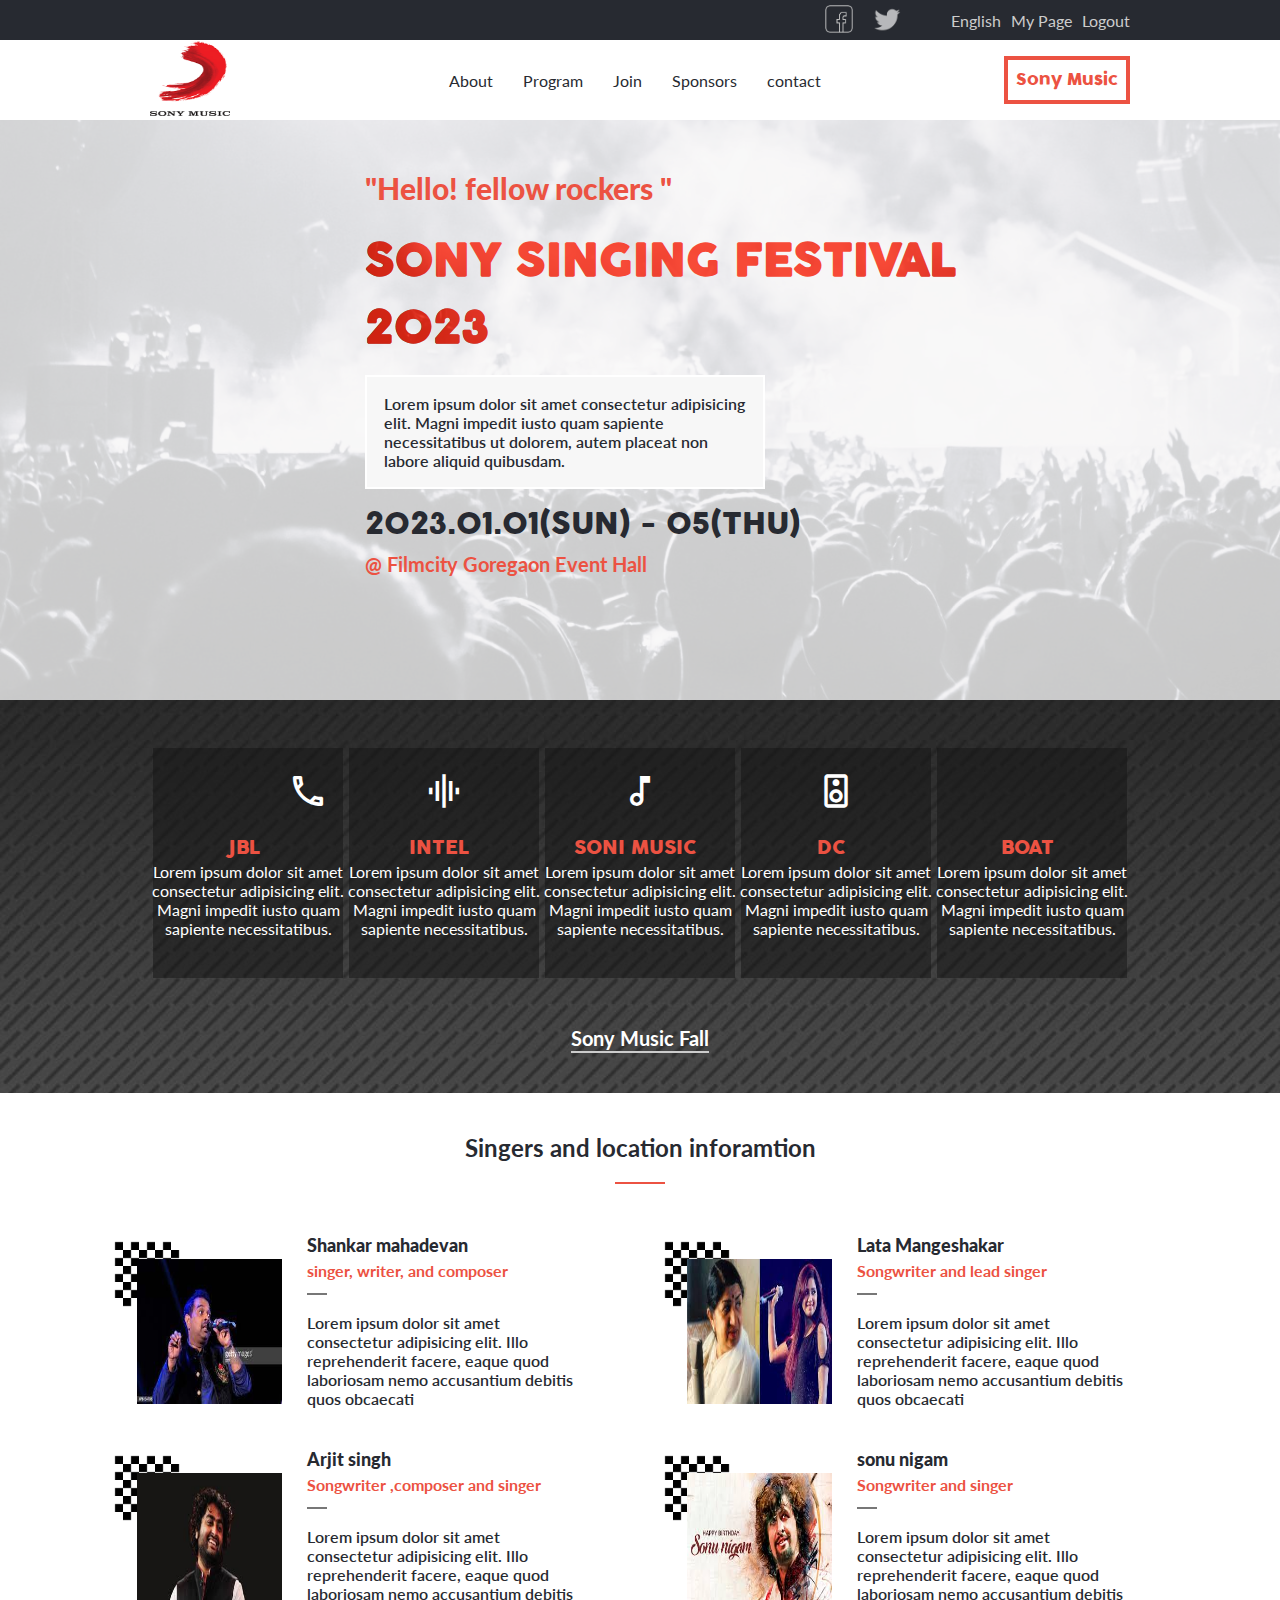
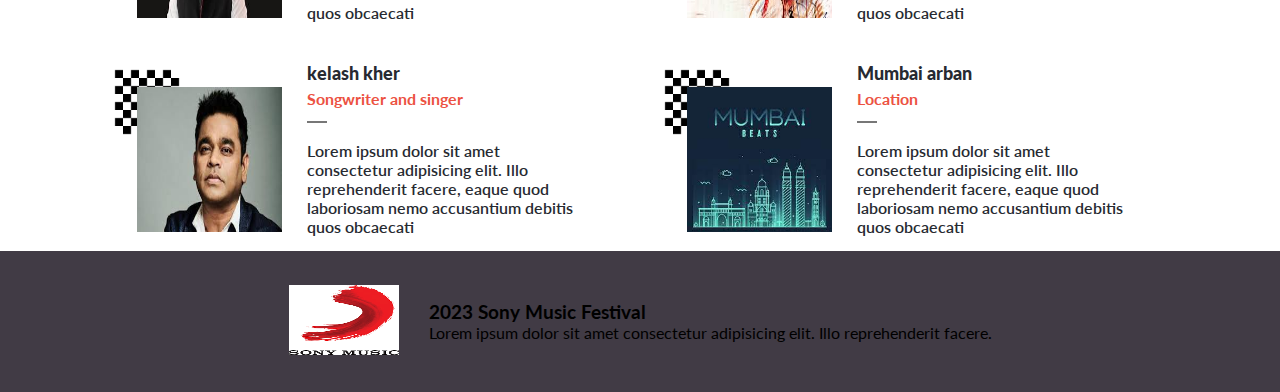
<file: index.html>
<!DOCTYPE html>
<html lang="en">
<head>
    <meta charset="UTF-8">
    <meta http-equiv="X-UA-Compatible" content="IE=edge">
    <meta name="viewport" content="width=device-width, initial-scale=1.0">
    <link rel="stylesheet" href="https://fonts.googleapis.com/css?family=Material+Icons+Outlined">
    <link rel="preconnect" href="https://fonts.googleapis.com">
    <link rel="preconnect" href="https://fonts.gstatic.com" crossorigin>
    <link href="https://fonts.googleapis.com/css2?family=Lato:wght@100;300&display=swap" rel="stylesheet">
    <link rel="stylesheet" href="mob.css">
    <link rel="stylesheet" href="about.css">
    <link rel="stylesheet" media="(min-width:768px)" href="aboutDesktop.css">
    <link rel="stylesheet" media="(min-width:768px)" href="des.css">
    <title>Capstone1 project</title>
</head>
<body>
    <header>
        <div class="top">
            <div class="media">
                <ul class="mediaList">
                    <li>
                        <div class="mediaIcon">
                            <a class="face" href="#"><img src="images/png/facebook.png"  alt="Facebook "></a>
                        </div>
                    </li>
                    <li>
                        <div class="mediaIcon twit">
                            <a href="#"><img src="images/png/twitter.png" alt="Twitter icon"></a>
                        </div>
                    </li>
                    <li><a href="#">English</a></li>
                    <li><a href="#">My Page</a></li>
                    <li><a href="#">Logout</a></li>
                </ul>
            </div>
            <div class="desktopBar">
                <div class="logo">
                    <a href="#"><img src="images/png/logo1.png"  height="75px" alt="sonu logo icon"></a>
                </div>
                <ul class="deskOptions">
                    <li>
                        <a href="about.html" class="deskLi">About</a>
                    </li>
                    <li>
                        <a href="#" class="deskLi">Program</a>
                    </li>
                    <li>
                        <a href="#" class="deskLi">Join</a>
                    </li>
                    <li>
                        <a href="#" class="deskLi">Sponsors</a>
                    </li>
                    <li>
                        <a href="#" class="deskLi">contact</a>
                    </li>
                </ul>
                <a class="rock deskLi" href="#">Sony Music</a>
            </div>
        </div>                                                                               
        <div class="access">
            <a class="openMenu action" href="#"><span class="material-icons-outlined open">menu</span></a>
        </div>
        <!-- Mobile menu list -->
        <div class="mobileMenu">
            <div class="container">
                <a class="closeMenu action" href="#"><span class="material-icons-outlined close">close</span></a>
                <ul class="listOptions">
                    <li>
                        <a href="#" class="mobileLi">Home</a>
                    </li>
                    <li>
                        <a href="about.html" class="mobileLi">About</a>
                    </li>
                    <li>
                        <a href="#" class="mobileLi">Program</a>
                    </li>
                    <li>
                        <a href="#" class="mobileLi">Join</a>
                    </li>
                    <li>
                        <a href="#" class="mobileLi">Sponsors</a>
                    </li>
                    <li>
                        <a href="#" class="mobileLi">contact</a>
                    </li>
                </ul>
                <div class="nav">
                    <ul class="navBar">
                        <li>
                            <div class="navIcon">
                                <a href="#"><img src="images/png/facebook.png" alt="Facebook"></a>
                            </div>
                        </li>
                        <li>
                            <div class="navIcon">
                                <a href="#"><img src="images/png/twitter.png" alt="Twitter"></a>
                            </div>
                        </li>
                        <li><a href="#">English</a></li>
                        <li><a href="#">My Pages</a></li>
                        <li><a href="#">Logout</a></li>
                    </ul>
                </div>
            </div>   
        </div>
    </header>
    <!-- front screen -->
    <section class="background">
        <div class="backgroundHolder">
            <div class="frontPage" id="frontpage">
                <div class="hello">"Hello! fellow rockers "</div>
                <h1 class="title">SONY SINGING  FESTIVAL 2023</h1>
                <P class="intro">Lorem ipsum dolor sit amet consectetur adipisicing elit. Magni impedit iusto quam sapiente necessitatibus ut dolorem, autem placeat non labore     aliquid quibusdam.</P>
                <h2 class="date">2023.01.01(SUN) - 05(THU) </h2>
                <h3 class="location">@ Filmcity Goregaon Event Hall</h3>
            </div>
        </div>
    </section>
    <!-- Main Program -->
    <section>
        <div class="metalBackground">
            <div class="metalBackgroundHolder">
                <div class="main">
                    <div class="titleContainer">
                        <h2 class="mainTitle">Main Program</h2>
                        <div class="line"></div>
                    </div>
                    <ul class="mainContent">
                        <li class="bands">
                            <span class="material-icons-outlined icon">headphones</span>
                            <h3 class="band">JBL</h3>
                            <p>Lorem ipsum dolor sit amet consectetur adipisicing elit. Magni impedit iusto quam sapiente necessitatibus.</p>
                        </li>
                        <li class="bands">
                            <span class="material-icons-outlined icon">graphic_eq</span>
                            <h3 class="band">INTEL</h3>
                            <p>Lorem ipsum dolor sit amet consectetur adipisicing elit. Magni impedit iusto quam sapiente necessitatibus.</p>
                        </li>
                        <li class="bands">
                            <span class="material-icons-outlined icon">audiotrack</span>
                            <h3 class="band">SONI MUSIC</h3>
                            <p>Lorem ipsum dolor sit amet consectetur adipisicing elit. Magni impedit iusto quam sapiente necessitatibus.</p>
                        </li>
                        <li class="bands">
                            <span class="material-icons-outlined icon">speaker</span>
                            <h3 class="band">DC</h3>
                            <p>Lorem ipsum dolor sit amet consectetur adipisicing elit. Magni impedit iusto quam sapiente necessitatibus.</p>
                        </li>
                        <li class="bands">
                            <span class="material-icons-outlined icon">earbuds</span>
                            <h3 class="band">BOAT</h3>
                            <p>Lorem ipsum dolor sit amet consectetur adipisicing elit. Magni impedit iusto quam sapiente necessitatibus.</p>
                        </li>
                    </ul>
                    <a class="mainButton" href="#">Sony Music Fall</a>
                </div>
            </div>
        </div>
    </section>
    <!-- section to locate the tags created from javaScript -->
    <section class="information" >
        <div class="divTitle">
            <h2>Singers and location inforamtion</h2>
            <div>
        </div>
    </section>
    <!-- Footer section -->
    <footer>
        <div class="titleContainer">
            <h2 class="mainTitle fooTitle"> OurPartners</h2>
            <div class="line"></div>
        </div>
    </footer>
    <script src="script.js">
    </script>
</body>
</html>
</file>
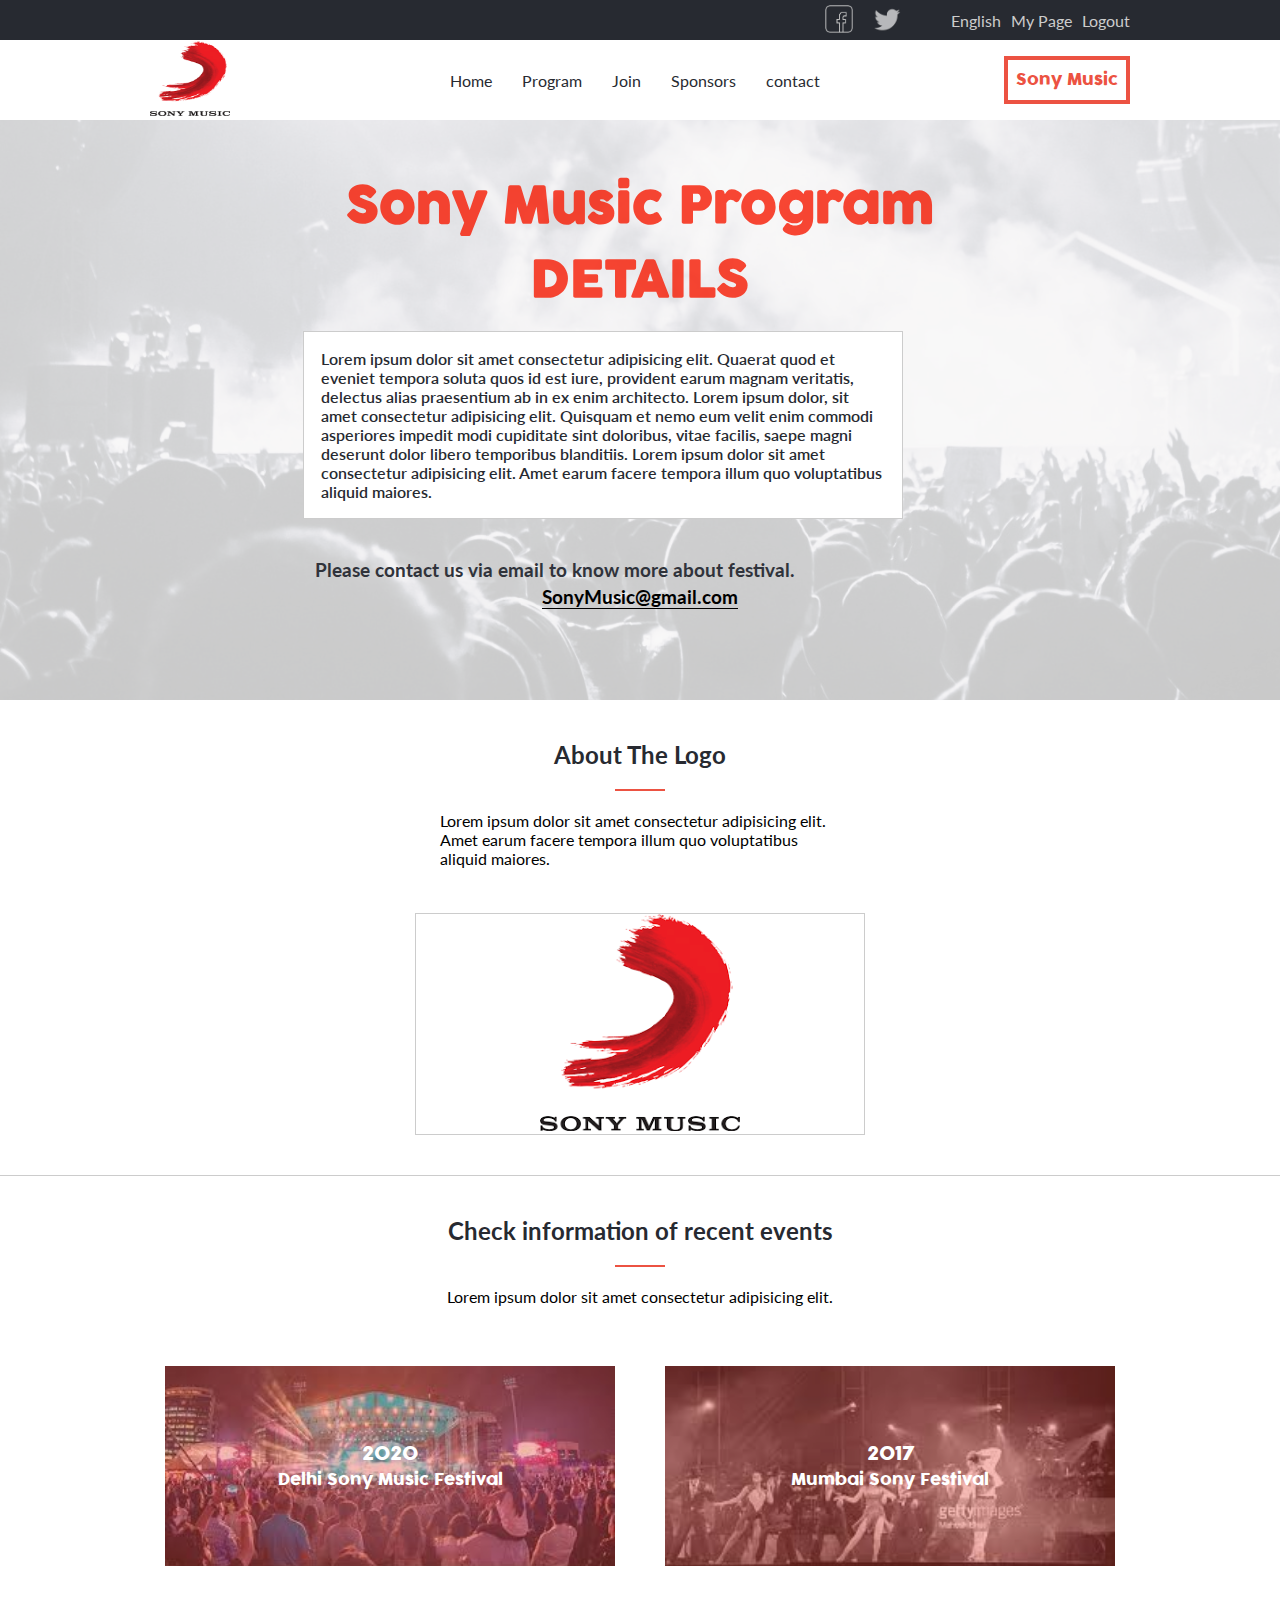
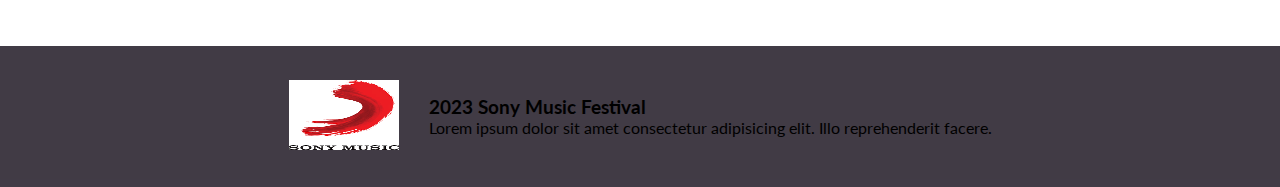
<file: about.html>
<!DOCTYPE html>
<html lang="en">
<head>
    <meta charset="UTF-8">
    <meta http-equiv="X-UA-Compatible" content="IE=edge">
    <meta name="viewport" content="width=device-width, initial-scale=1.0">
    <link rel="stylesheet" href="https://fonts.googleapis.com/css?family=Material+Icons+Outlined">
    <link rel="preconnect" href="https://fonts.googleapis.com">
    <link rel="preconnect" href="https://fonts.gstatic.com" crossorigin>
    <link href="https://fonts.googleapis.com/css2?family=Lato:wght@100;300&display=swap" rel="stylesheet">
    <link rel="stylesheet" href="/mob.css">
    <link rel="stylesheet" href="/about.css">
    <link rel="stylesheet" media="(min-width:768px)" href="/aboutDesktop.css">
    <link rel="stylesheet" media="(min-width:768px)" href="/des.css">
    <title>About</title>
</head>
<body>
    <header>
        <div class="top">
            <div class="media">
                <ul class="mediaList">
                    <li>
                        <div class="mediaIcon">
                            <a class="face" href="#"><img src="images/png/facebook.png" alt="Facebook icon"></a>
                        </div>
                    </li>
                    <li>
                        <div class="mediaIcon twit">
                            <a href="#"><img src="images/png/twitter.png" alt="Twitter icon"></a>
                        </div>
                    </li>
                    <li><a href="#">English</a></li>
                    <li><a href="#">My Page</a></li>
                    <li><a href="#">Logout</a></li>
                </ul>
            </div>
            <div class="desktopBar">
                <div class="logo">
                    <a href="index.html"><img src="images/png/logo1.png" height="75px"  alt="sony logo icon"></a>
                </div>
                <ul class="deskOptions">
                    <li>
                        <a href="index.html" class="deskLi">Home</a>
                    </li>
                    <li>
                        <a href="#" class="deskLi">Program</a>
                    </li>
                    <li>
                        <a href="#" class="deskLi">Join</a>
                    </li>
                    <li>
                        <a href="#" class="deskLi">Sponsors</a>
                    </li>
                    <li>
                        <a href="#" class="deskLi">contact</a>
                    </li>
                </ul>
                <a class="rock deskLi" href="index.html">Sony Music</a>
            </div>
        </div>                                                                               
        <div class="access">
            <a class="openMenu action" href="#"><span class="material-icons-outlined open">menu</span></a>
        </div>
        <!-- Mobile menu list -->
        <div class="mobileMenu">
            <div class="container">
                <a class="closeMenu action" href="#"><span class="material-icons-outlined close">close</span></a>
                <ul class="listOptions">
                    <li>
                        <a href="index.html" class="mobileLi">Home</a>
                    </li>
                    <li>
                        <a href="#" class="mobileLi">About</a>
                    </li>
                    <li>
                        <a href="#" class="mobileLi">Program</a>
                    </li>
                    <li>
                        <a href="#" class="mobileLi">Join</a>
                    </li>
                    <li>
                        <a href="#" class="mobileLi">Sponsor</a>
                    </li>
                    <li>
                        <a href="#" class="mobileLi">News</a>
                    </li>
                </ul>
                <div class="nav">
                    <ul class="navBar">
                        <li>
                            <div class="navIcon">
                                <a href="#"><img src="images/png/facebook.png" alt="Facebook icon"></a>
                            </div>
                        </li>
                        <li>
                            <div class="navIcon">
                                <a href="#"><img src="images/png/twitter.png" alt="Twitter icon"></a>
                            </div>
                        </li>
                        <li><a href="#">English</a></li>
                        <li><a href="#">My Page</a></li>
                        <li><a href="#">Logout</a></li>
                    </ul>
                </div>
            </div>   
        </div>
    </header>
    <section class="background">
        <div class="backgroundHolder">
            <div class="frontPage" id="frontpage">
                <h1 class="titleAbout">Sony Music Program DETAILS</h1>
                <P class="introAbout">Lorem ipsum dolor sit amet consectetur adipisicing elit. Quaerat quod et eveniet tempora soluta quos id est iure, provident earum magnam veritatis, delectus alias praesentium ab in ex enim architecto. Lorem ipsum dolor, sit amet consectetur adipisicing elit. Quisquam et nemo eum velit enim commodi asperiores impedit modi cupiditate sint doloribus, vitae facilis, saepe magni deserunt dolor libero temporibus blanditiis. Lorem ipsum dolor sit amet consectetur adipisicing elit. Amet earum facere tempora illum quo voluptatibus aliquid maiores.</P>
                <h3 class="reachUs">Please contact us via email to know more about festival.</h3>
                <h3 class="email">SonyMusic@gmail.com</h3>
            </div>
        </div>
    </section>
    <section class="aboutLogo">
        <div class="divTitleLogo">
            <h2>About The Logo</h2>
            <div></div>
        </div>
        <p>Lorem ipsum dolor sit amet consectetur adipisicing elit. Amet earum facere tempora illum quo voluptatibus aliquid maiores.</p>
        <div class="logC">
            <div class="logoSection">
                <a href="index.html"><img src="images/png/logo1.png"  alt="sony logo icon"></a>
            </div>
        </div>
    </section>
    <section class="past">
        <div class="divTitleLogo">
            <h2>Check information of recent events</h2>
            <div></div>
        </div>
        <p class="lorem">Lorem ipsum dolor sit amet consectetur adipisicing elit.</p>
        <div class="fullC">
            <div class="sidney">
                <div class="transparent">
                    <h3>2020</h3>
                    <p>Delhi Sony Music  Festival</p>
                </div>
            </div>
            <div class="melbourne">
                <div class="transparent">
                    <h3>2017</h3>
                    <p>Mumbai Sony Festival</p>
                </div>
            </div>
        </div>
    </section>
    <footer>
        <div class="titleContainer">
            <h2 class="mainTitle fooTitle">Partner</h2>
            <div class="line"></div>
        </div>
    </footer>
    <script src="about.js"></script>
</body>
</html>
</file>
<file: mob.css>
* {
  margin: 0;
  padding: 0;
  box-sizing: border-box;
  font-family: "Lato", sans-serif;
}

/* Hide desktop items */
.top {
  display: none;
}

/* header to position the burger and close icons */
header {
  position: absolute;
  width: 100%;
  height: 100%;
  z-index: 4;
  display: flex;
  justify-content: space-between;
}

.open {
  color: #272a31;
  font-size: 60px;
  margin: 15px 0 0 30px;
}

.open:hover {
  color: #ec5242;
  transform: scale(1.3);
  transition: 500ms;
}

/* Background image for the front page */
.background {
  min-height: 615px;
  min-width: 530px;
  position: relative;
  background-image: url("../images/background/cover.jpg");
  background-size: cover;
  background-position: 50% 50%;
}

.backgroundHolder {
  position: absolute;
  height: 100%;
  width: 100%;
  top: 0;
  left: 0;
  background: rgba(247, 247, 247, 0.8);
}

/* Mobile menu section */
.mobileMenu {
  position: fixed;
  top: -150%;
  transition: 500ms;
  width: 100%;
  height: 100%;
  display: flex;
}

.container {
  position: relative;
  width: 100%;
  height: 100%;
  background: transparent;
}

.container::before {
  content: "";
  position: absolute;
  width: 100%;
  height: 100%;
  background: rgba(1, 1, 1, 0.8);
  backdrop-filter: blur(5px);
  z-index: -1;
}

.close {
  color: #fff;
  font-size: 60px;
  margin: 15px 0 0 30px;
}

.listOptions {
  display: flex;
  flex-direction: column;
  list-style: none;
  margin: 50px 0 0 35px;
  width: fit-content;
}

.listOptions li {
  padding-bottom: 25px;
  width: fit-content;
}

.mobileLi {
  text-decoration: none;
  color: #fff;
  font-size: 28px;
}

.mobileLi,
.date {
  font-family: Cocogoose, sans-serif;
  font-weight: 400;
}

.close:hover,
.mobileLi:hover {
  color: #ec5242;
  transform: scale(1.3);
  transition: 500ms;
}

/* Nav bar location in the mobile menu */
.navBar {
  display: flex;
  flex-wrap: wrap;
  list-style: none;
  margin-left: 35px;
  margin-right: 20px;
  margin-top: 60px;
  align-items: center;
  border: 2px solid #ddd;
  border-radius: 5px;
  width: fit-content;
}

.navBar li {
  margin: 10px;
}

.navBar li a {
  text-decoration: none;
  color: #ddd;
  font-size: 13px;
}

.navBar li a:hover {
  color: #ec5242;
  font-weight: bolder;
  transition: 500ms;
}

.navIcon {
  width: 30px;
}

.navIcon:hover {
  transform: scale(1.3);
  transition: 500ms;
}

.navIcon img {
  width: 100%;
}

/* class to hide or display the mobile menu */
.hiThere {
  top: 0;
  transition: 300ms;
}

/* Front screen section */
.frontPage {
  position: absolute;
  left: 0;
  top: 150px;
  width: 100%;
  height: auto;
  color: #ec5242;
}

.hello {
  font-size: 20px;
  font-weight: 900;
  margin-left: 25px;
}

/* Import the font family from a local folder */
@font-face {
  font-family: Cocogoose;
  src: url(../Font/Cocogoose_trial.otf);
}

.title {
  font-size: 30px;
  font-family: Cocogoose, sans-serif;
  margin: 15px 0 0 25px;
  background-image: url(../images/background/cover.jpg);
  background-size: cover;
  background-clip: content-box;
  -webkit-background-clip: text;
  color: rgba(246, 25, 1, 0.8);
}

.intro {
  color: #272a31;
  font-weight: 600;
  padding: 17px;
  margin: 13px;
  background: #f7f7f7;
  border: 2px solid #fff;
}

.date {
  margin-left: 25px;
  color: #272a31;
  font-size: 24px;
}

.location {
  font-size: 15px;
  margin: 5px 0 0 25px;
}

/* background image for the main section */
.metalBackground {
  background-image: url("../images/background/metaltexture.jpg");
  min-width: 530px;
}

.metalBackgroundHolder {
  background: rgba(200, 200, 200, 0.15);
}

/* Main program section */

.main {
  display: flex;
  flex-direction: column;
  align-items: center;
  justify-content: center;
}

.titleContainer {
  display: flex;
  flex-direction: column;
  align-items: center;
}

.mainTitle,
.divTitle h2 {
  font-size: 24px;
  margin: 40px 0 20px 0;
  color: #fff;
}

.line,
.divTitle div {
  width: 50px;
  height: 2px;
  background: #ec5242;
}

/* cards inside the main section */
.mainContent {
  display: flex;
  flex-direction: column;
  align-items: center;
  list-style: none;
  margin: 22px 20px 0 20px;
}

.bands {
  position: relative;
  display: flex;
  justify-content: flex-start;
  align-items: center;
  color: #fff;
  height: 120px;
  background: transparent;
  width: 100%;
  padding-top: 23px;
  margin: 7.5px;
}

/* Set transparent background to the cards */
.bands::before {
  content: "";
  position: absolute;
  width: 100%;
  height: 100%;
  background: rgba(19, 19, 19, 0.5);
}

.bands .icon {
  font-size: 40px;
  margin: 23px;
  z-index: 1;
}

.bands h3 {
  color: #ec5242;
  font-family: Cocogoose, sans-serif;
  font-weight: lighter;
  min-width: 90px;
  width: 155px;
  margin-right: 10px;
  z-index: 1;
}

.bands p {
  min-width: 211px;
  margin-left: 13px;
  margin-right: 13px;
  z-index: 1;
}

/* botton inside the main section  */
.mainButton {
  text-decoration: none;
  color: #fff;
  background: #ec5242;
  margin-top: 40px;
  margin-bottom: 40px;
  width: 310px;
  height: 80px;
  line-height: 80px;
  text-align: center;
  font-size: 20px;
  font-weight: bold;
}

/* Information section */
.information {
  margin: 15px;
  min-width: 530px;
}

.information .divTitle {
  display: flex;
  flex-direction: column;
  align-items: center;
}

.divTitle h2 {
  color: #272a31;
  margin-top: 25px;
}

.divTitle div {
  margin-bottom: 10px;
}

/* Div that contains the information - Image and details */
.divCard {
  display: flex;
  justify-content: flex-start;
  width: 517px;
  margin-top: 40px;
  margin-left: auto;
  margin-right: auto;
}

.divImg {
  min-width: 175px;
  height: 170px;
  flex-shrink: 0;
  background: url("../images/background/chess.png") no-repeat;
  background-size: 80px;
  position: relative;
}

.contImg {
  width: 145px;
  height: 145px;
  position: absolute;
  bottom: 0;
  right: 0;
}

.contImg img {
  width: 100%;
  height: 100%;
}

.divInfo {
  display: flex;
  flex-direction: column;
  justify-content: flex-start;
  margin-left: 25px;
  margin-right: 35px;
  color: #272a31;
}

/* Style the content inside the divInfo container */
.divInfo h3 {
  font-weight: 900;
  font-size: 18px;
}

.divInfo h4 {
  color: #ec5242;
  margin-top: 5px;
}

.separate {
  width: 20px;
  height: 2px;
  background: #777;
  margin-top: 13px;
}

.divInfo p {
  font-weight: 600;
  margin-top: 18px;
}

/* Footer section */
footer {
  background: #414246;
  display: flex;
  flex-direction: column;
  min-width: 530px;
}

.sponsorCont {
  display: flex;
  justify-content: center;
  align-items: center;
  flex-wrap: wrap;
  margin-bottom: 15px;
}

.sponsorDiv {
  width: 140px;
  flex-shrink: 0;
  height: 60px;
  margin: 15px;
}

.sponsorImg {
  width: 100%;
  display: block;
  position: relative;
  top: 50%;
  left: 50%;
  transform: translate(-50%, -50%);
}

.last {
  display: flex;
  justify-content: center;
  align-items: center;
  background: #4142;
  padding-top: 34px;
  padding-bottom: 34px;
}

.logContainer {
  width: 110px;
}

.logContainer img {
  width: 100%;
}

.infoDiv {
  display: flex;
  flex-direction: column;
  justify-content: space-between;
  margin-left: 30px;
}
</file>
<file: about.css>
.titleAbout {
  font-size: 30px;
  font-family: Cocogoose, sans-serif;
  margin: 15px 0 0 25px;
  color: rgba(246, 25, 1, 0.8);
}

.introAbout {
  background: #fff;
  border: 1px solid #ccc;
  color: #272a31;
  font-weight: 600;
  padding: 17px;
  margin: 13px;
}

.reachUs {
  margin: 40px 0 0 25px;
  color: #30333b;
}

.email {
  color: #000;
  font-weight: bolder;
  width: fit-content;
  margin: 5px auto;
  border-bottom: 1px solid #000;
}

.aboutLogo {
  display: flex;
  flex-direction: column;
  align-items: center;
  min-width: 530px;
}

.divTitleLogo {
  display: flex;
  flex-direction: column;
  align-items: center;
}

.divTitleLogo h2 {
  color: #272a31;
  font-size: 24px;
  margin: 40px 0 20px 0;
}

.divTitleLogo div {
  width: 50px;
  height: 2px;
  background: #ec5242;
}

.aboutLogo p {
  margin-top: 20px;
  width: 400px;
}

.logC {
  margin-top: 45px;
  margin-bottom: 40px;
  width: 450px;
  display: flex;
  justify-content: center;
  border: 1px solid #ccc;
}

.logoSection {
  width: 200px;
}

.logoSection img {
  width: 100%;
}

.past {
  border-top: 1px solid #ccc;
  min-width: 530px;
}

.lorem {
  text-align: center;
  margin-top: 20px;
}

.fullC {
  display: flex;
  height: 420px;
  flex-direction: column;
  align-items: center;
  justify-content: space-between;
  margin-top: 40px;
  margin-bottom: 40px;
}

.sidney {
  background: url(../images/posters/sidney.jpg);
}

.melbourne {
  background: url(../images/posters/mumbai.jpg);
}

.sidney,
.melbourne {
  width: 450px;
  height: 200px;
  background-size: cover;
  background-position: center;
  background-repeat: no-repeat;
}

.transparent {
  display: flex;
  flex-direction: column;
  justify-content: center;
  align-items: center;
  width: 100%;
  height: 100%;
  position: relative;
  background: transparent;
}

.transparent::before {
  content: "";
  position: absolute;
  width: 100%;
  height: 100%;
  background: rgba(236, 82, 66, 0.38);
  z-index: 2;
}

.transparent h3,
.transparent p {
  color: #fff;
  width: fit-content;
  z-index: 3;
  font-family: Cocogoose, sans-serif;
  font-weight: lighter;
}
</file>
<file: aboutDesktop.css>
.titleContainer,
.sponsorCont {
  display: none;
}

.titleAbout {
  align-self: center;
  font-size: 50px;
  margin: 22px 0 0 0;
  max-width: 700px;
  text-align: center;
}

.introAbout {
  max-width: 600px;
}

.fullC {
  flex-direction: row;
  max-width: 950px;
  height: auto;
  margin: 60px auto 80px auto;
}

.sidney {
  margin-right: 5px;
}

.melbourne {
  margin-left: 5px;
}
</file>
<file: des.css>
/* Desktop version set up */
@media (min-width: 786px) {
  .open {
    display: none;
  }

  /* Top media bar set up */
  .top {
    display: block;
    position: fixed;
    width: 100%;
  }

  .media {
    background: #272a31;
    height: 40px;
  }

  .media,
  .mediaList {
    display: flex;
    justify-content: flex-end;
    align-items: center;
    list-style: none;
  }

  .mediaList {
    margin-right: 150px;
  }

  .mediaList li {
    margin-left: 10px;
  }

  .twit {
    margin-right: 40px;
    margin-left: 10px;
  }

  .mediaList a {
    text-decoration: none;
    color: #ccc;
  }

  .mediaList a:hover {
    color: #ec5242;
    font-weight: bolder;
    transition: 500ms;
  }

  .mediaIcon {
    width: 28px;
  }

  .mediaIcon:hover {
    transform: scale(1.2);
    transition: 500ms;
  }

  .mediaIcon img {
    width: 100%;
  }

  /* Second media bar set up */
  .desktopBar {
    background: #fff;
    height: 80px;
    display: flex;
    justify-content: space-between;
    align-items: center;
  }

  .logo {
    width: 80px;
    margin-left: 150px;
    margin-right: 50px;
  }

  .logo img {
    width: 100%;
  }

  .deskOptions {
    display: flex;
    list-style: none;
  }

  .deskLi {
    text-decoration: none;
    margin: 15px;
    color: #272a31;
  }

  .rock {
    text-decoration: none;
    font-family: Cocogoose, sans-serif;
    color: #ec5242;
    margin-right: 150px;
    padding: 8px;
    border: 4px solid #ec5242;
  }

  /* Front screen section */
  .background {
    height: 700px;
  }

  .frontPage {
    position: static;
    margin-top: 170px;
    width: fit-content;
    margin-left: auto;
    margin-right: auto;
  }

  .hello {
    font-size: 30px;
    font-weight: 900;
    margin-left: 150px;
  }

  .title {
    font-size: 45px;
    margin: 22px 0 0 0;
    max-width: 700px;
    margin-left: 150px;
  }

  .intro {
    margin-left: 150px;
    max-width: 400px;
  }

  .date {
    margin-left: 150px;
    font-size: 30px;
  }

  .location {
    font-size: 20px;
    margin: 5px 0 0 150px;
  }

  /* Main program section set up */

  .mainContent {
    flex-direction: row;
    flex-wrap: wrap;
  }

  .bands {
    flex-direction: column;
    justify-content: flex-start;
    height: 230px;
    width: 190px;
    padding-top: 23px;
    margin: 3px;
  }

  .icon,
  .band,
  .bands p {
    margin: 0;
    text-align: center;
  }

  .mainButton {
    background: none;
    width: fit-content;
    height: 55px;
    border-bottom: 2px solid #ccc;
  }

  .musicCont {
    display: grid;
    max-width: 1100px;
    min-width: 530px;
    grid-template: repeat(2, 1fr) / repeat(auto-fill, minmax(500px, 1fr));
    margin-left: auto;
    margin-right: auto;
  }
}
</file>
